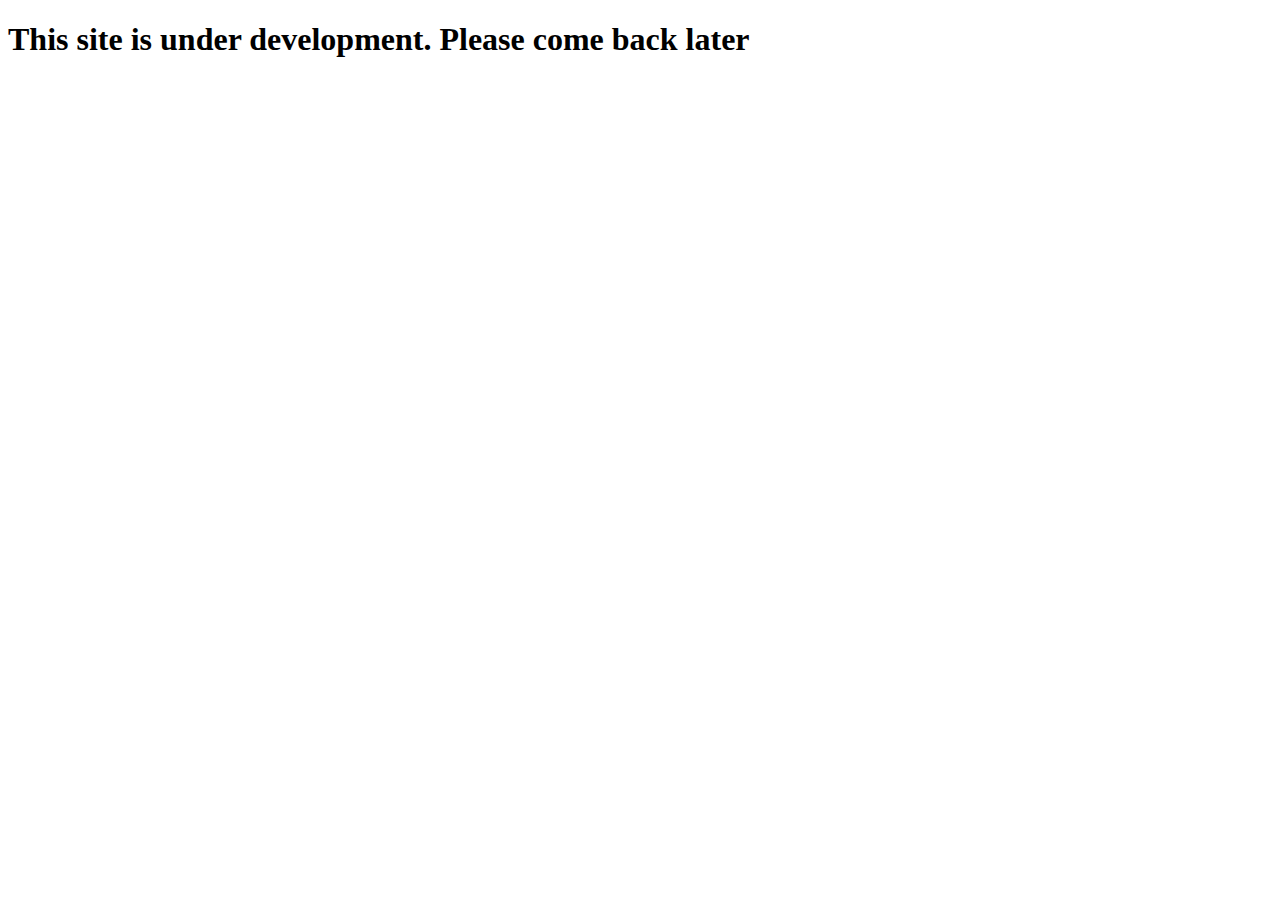
<file: Index.html>
<!DOCTYPE html>
<html>
<head>
<meta charset="UTF-8">
<title>Welcome to hom13's Open Source projects</title>

</head>
<body>
<h1>This site is under development. Please come back later</h1>
</body>
</html>
</file>
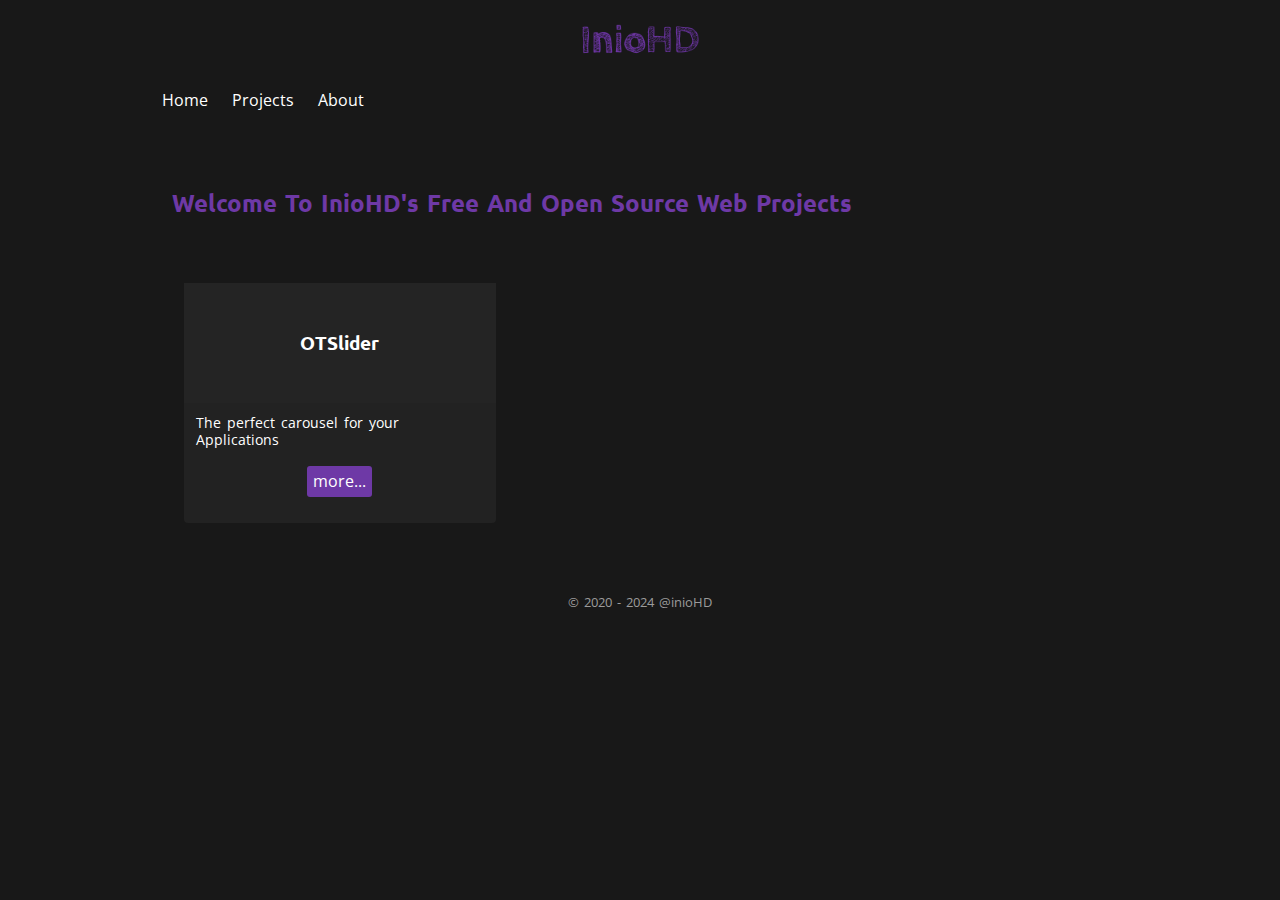
<file: index.html>
<!DOCTYPE html>
<html lang="en">
<head>
<meta charset="UTF-8">
<title>Herminio Machava's Portfolio - inioHD</title>
<meta name="viewport" content="width=device-width, initial-scale=1.0, maximum-scale=1.0" />
<meta name="robots" content="follow,index" />
<meta name="description" content="Find free and open source Web Applications or frameworks for your next projects developed by inioHD" />
<meta name="keywords" content="inioHD, open source, github, html, css, javascript, js, php, web development, web design, carousel" />
<meta name="author" content="@inioHD" />
<link rel="stylesheet" type="text/css" href="src/css/normalize.css" />
<link rel="stylesheet" type="text/css" href="src/css/style.css" />
<link rel="stylesheet" type="text/css" href="https://fonts.googleapis.com/css?family=Ubuntu|Open+Sans" />
<script src="src/js/jquery-1.12.2.min.js"></script>
</head>
<body>
    <div class="hom-main"><!--main-->
        <div class="hom-header"><!--header-->
            <div class="hom-top-logo-section"><!--top-logo-->
                <div class="hom-top-logo">
                    <div class="hom-logo">
                        <span><a href="/"><img src="src/img/iniohd.png" width="120px"></a></span>
                    </div>
                </div>
            </div><!--.top-logo-->
            <div class="hom-top-nav"><!--top-nav-->
                <div class="hom-top-nav-list">
                    <ul>
                        <li><a href="/">home</a></li>
                        <li><a href="">projects</a>
                            <ul>
                                <li><a href="otslider.html">OTSlider</a></li>
                            </ul>
                        </li>
                        <li><a href="about.html">about</a></li>
                    </ul>
                </div>
            </div><!--.top-nav-->
        </div><!--.header-->
        <div class="hom-article"><!--article-->
            <div class="hom-section">
                <div class="hom-intro">
                    <h2>Welcome to inioHD's free and open source web projects</h2>
                </div>
            </div>
            <div class="hom-section">
                <div class="hom-pro-list">
                    <div class="hom-pro">
                        <a href="otslider.html">
                            <div class="hom-pro-name">
                                <div class="hom-vertical-align">
                                    <div class="hom-vertical-align-inner">
                                        <h3>OTSlider</h3>
                                    </div>
                                </div>
                            </div>
                            <div class="hom-pro-desc">
                                <p>The perfect carousel for your Applications</p>
                            </div>
                            <div class="hom-pro-more">
                                <span>more...</span>
                            </div>
                        </a>
                    </div>
                    <div class="hom-clear"></div>
                </div>
            </div>
        </div><!--.article-->
        <div class="hom-footer"><!--footer-->
            <div class="hom-footer-copyright">
                <div>
                    <p>&copy; 2020 - 2024 @inioHD</p>
                </div>
            </div>
        </div><!--.footer-->
    </div><!--.main-->
<script src="src/js/script.js"></script>
</body>
</html>
</file>
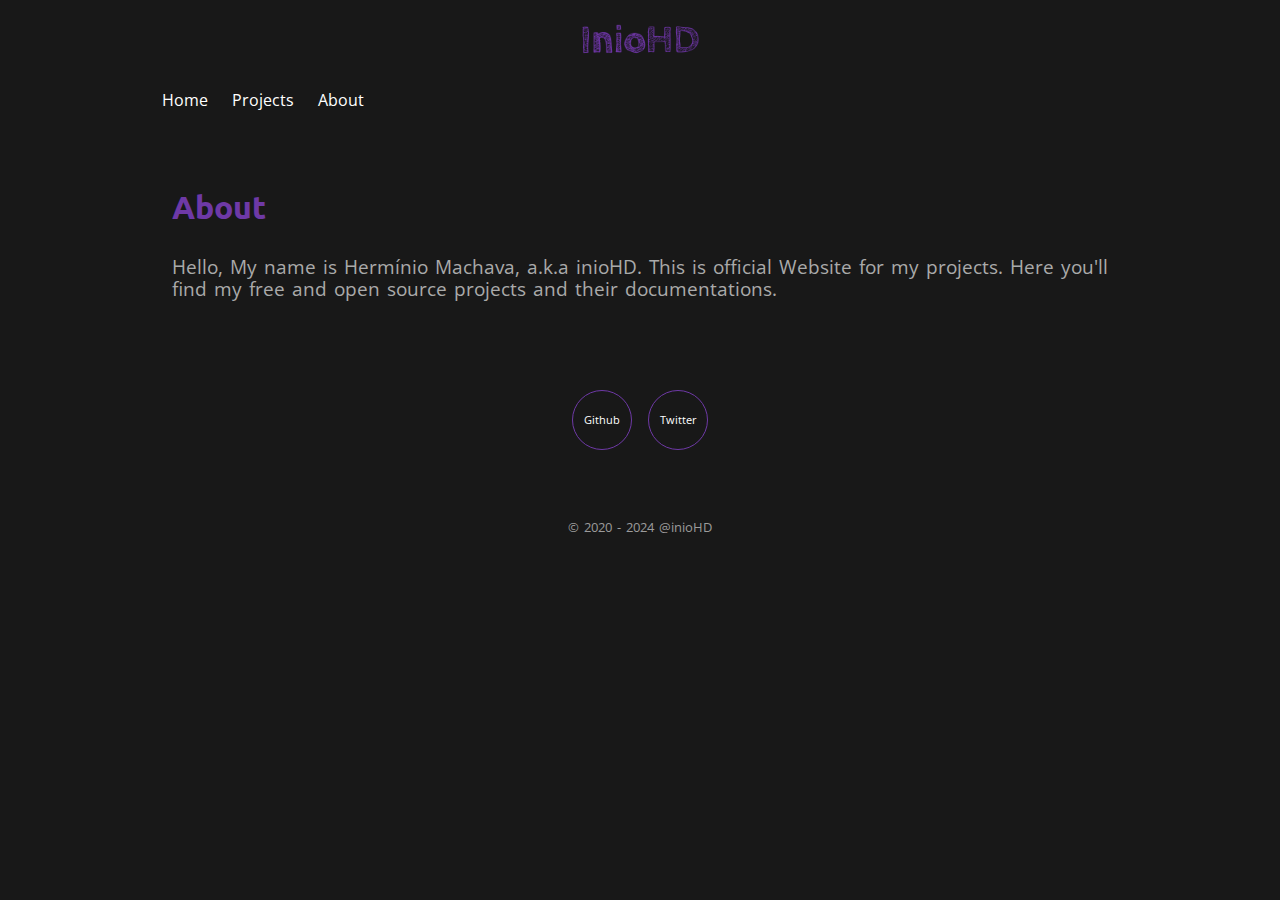
<file: about.html>
<!DOCTYPE html>
<html lang="en">
<head>
<meta charset="UTF-8">
<title>About - inioHD</title>
<meta name="viewport" content="width=device-width, initial-scale=1.0, maximum-scale=1.0" />
<meta name="robots" content="follow, index" />
<meta name="description" content="Find free and Open Source Web Applications developed by inioHD" />
<meta name="keywords" content="inioHD, otslider, open source, github, html, css, javascript, js, php, web development, web design" />
<meta name="author" content="@inioHD" />
<link rel="stylesheet" type="text/css" href="src/css/normalize.css" />
<link rel="stylesheet" type="text/css" href="src/css/style.css" />
<link rel="stylesheet" type="text/css" href="https://fonts.googleapis.com/css?family=Ubuntu|Open+Sans" />
<script src="src/js/jquery-1.12.2.min.js"></script>
</head>
<body>
    <div class="hom-main"><!--main-->
        <div class="hom-header"><!--header-->
            <div class="hom-top-logo-section"><!--top-logo-->
                <div class="hom-top-logo">
                    <div class="hom-logo">
                        <span><a href="/"><img src="src/img/iniohd.png" width="120px"></a></span>
                    </div>
                </div>
            </div><!--.top-logo-->
            <div class="hom-top-nav"><!--top-nav-->
                <div class="hom-top-nav-list">
                    <ul>
                        <li><a href="/">home</a></li>
                        <li><a href="">projects</a>
                            <ul>
                                <li><a href="otslider.html">OTSlider</a></li>
                            </ul>
                        </li>
                        <li><a href="about.html">about</a></li>
                    </ul>
                </div>
            </div><!--.top-nav-->
        </div><!--.header-->
        <div class="hom-article hom-about"><!--article-->
            <div class="hom-section">
                <div class="hom-article-title">
                    <h1>About</h1>
                </div>
                <div class="hom-article-content">
                    <div class="hom-article-section hom-about-content">
                        <p>Hello, My name is Herm&iacute;nio Machava, a.k.a inioHD.
                        This is official Website for my projects. Here you'll find
                        my free and open source projects and their documentations.</p>
                    </div>
                </div>
            </div>
            <div class="hom-section">
                <div class="hom-article-content hom-social-links">
                    <ul>
                        <li class="hom-social hom-social-github"><a href="https://github.com/iniohd" title="Github">Github</a></li>
                        <li class="hom-social hom-social-twitter"><a href="https://twitter.com/iniohd" title="Twitter">Twitter</a></li>
                    </ul>
                </div>
            </div>
        </div><!--.article-->
        <div class="hom-footer"><!--footer-->
            <div class="hom-footer-copyright">
                <div>
                    <p>&copy; 2020 - 2024 @inioHD</p>
                </div>
            </div>
        </div><!--.footer-->
    </div><!--.main-->
<script src="src/js/script.js"></script>
</body>
</html>
</file>
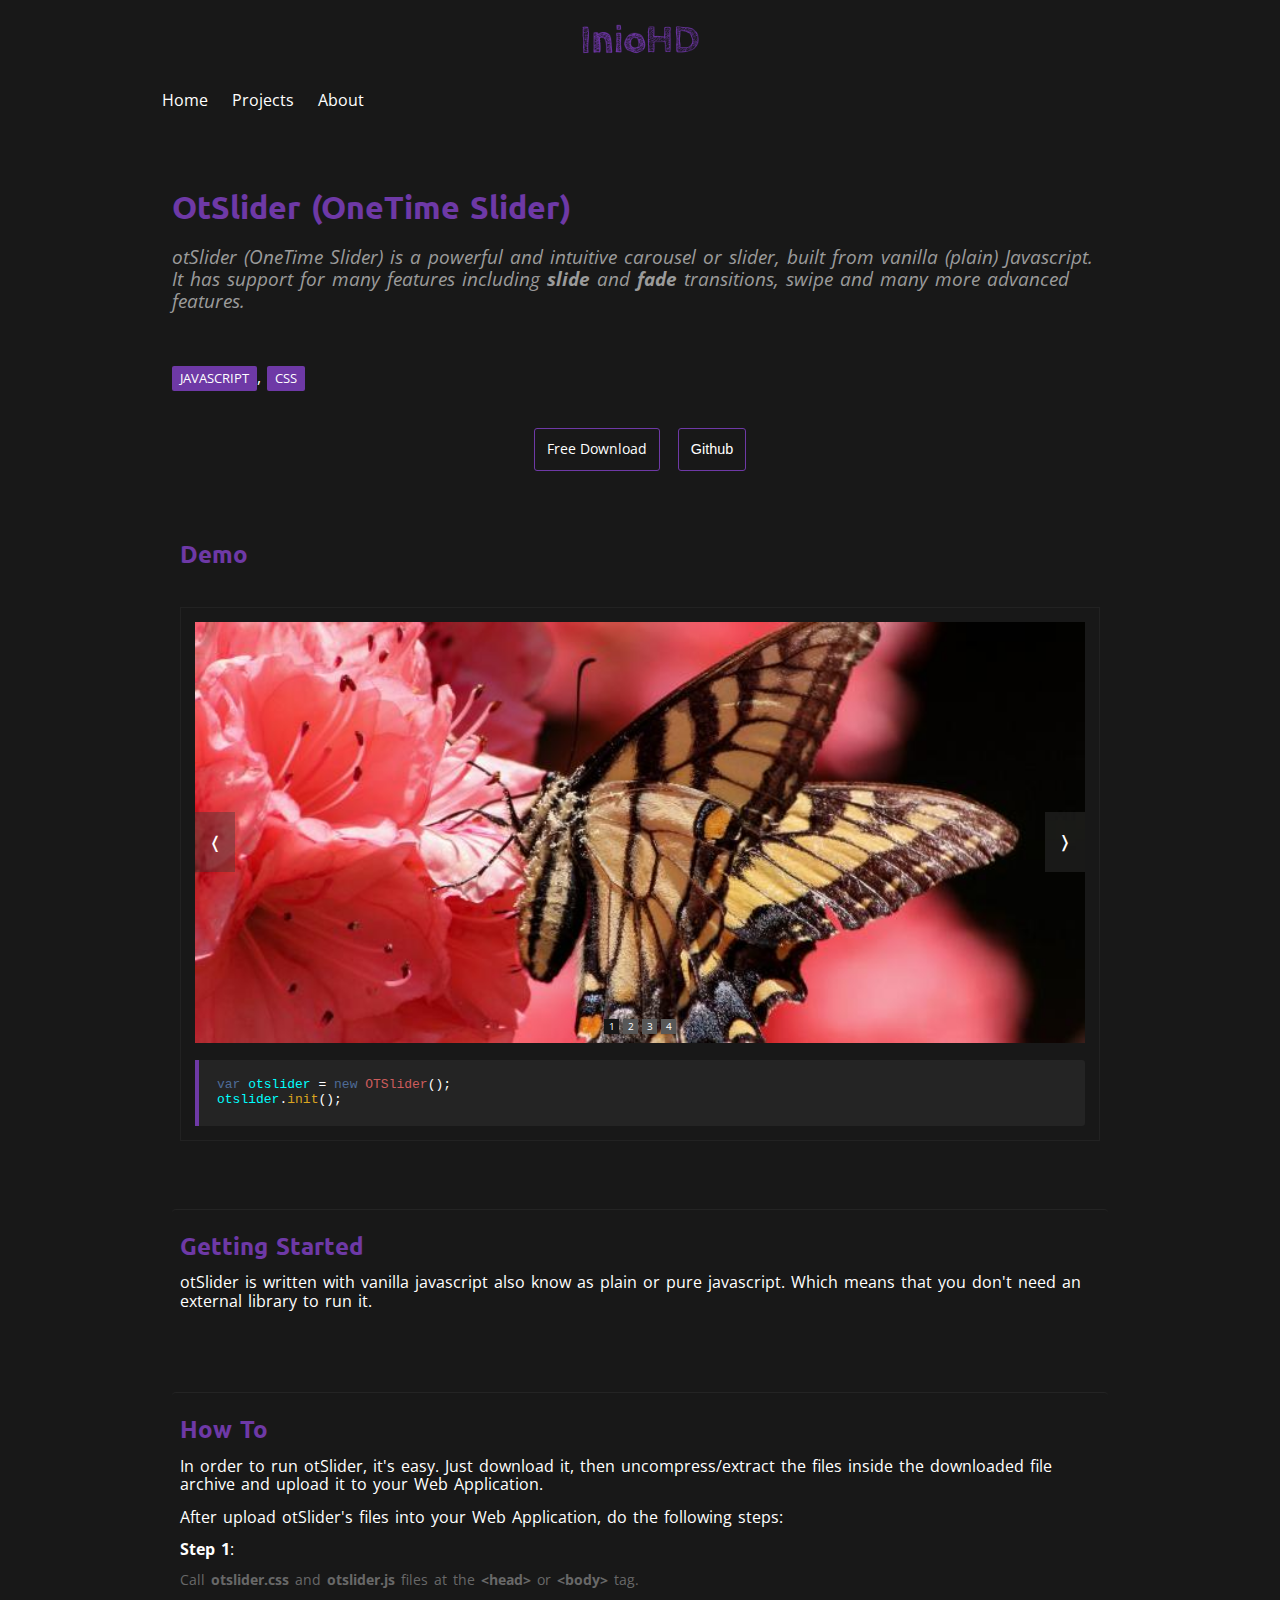
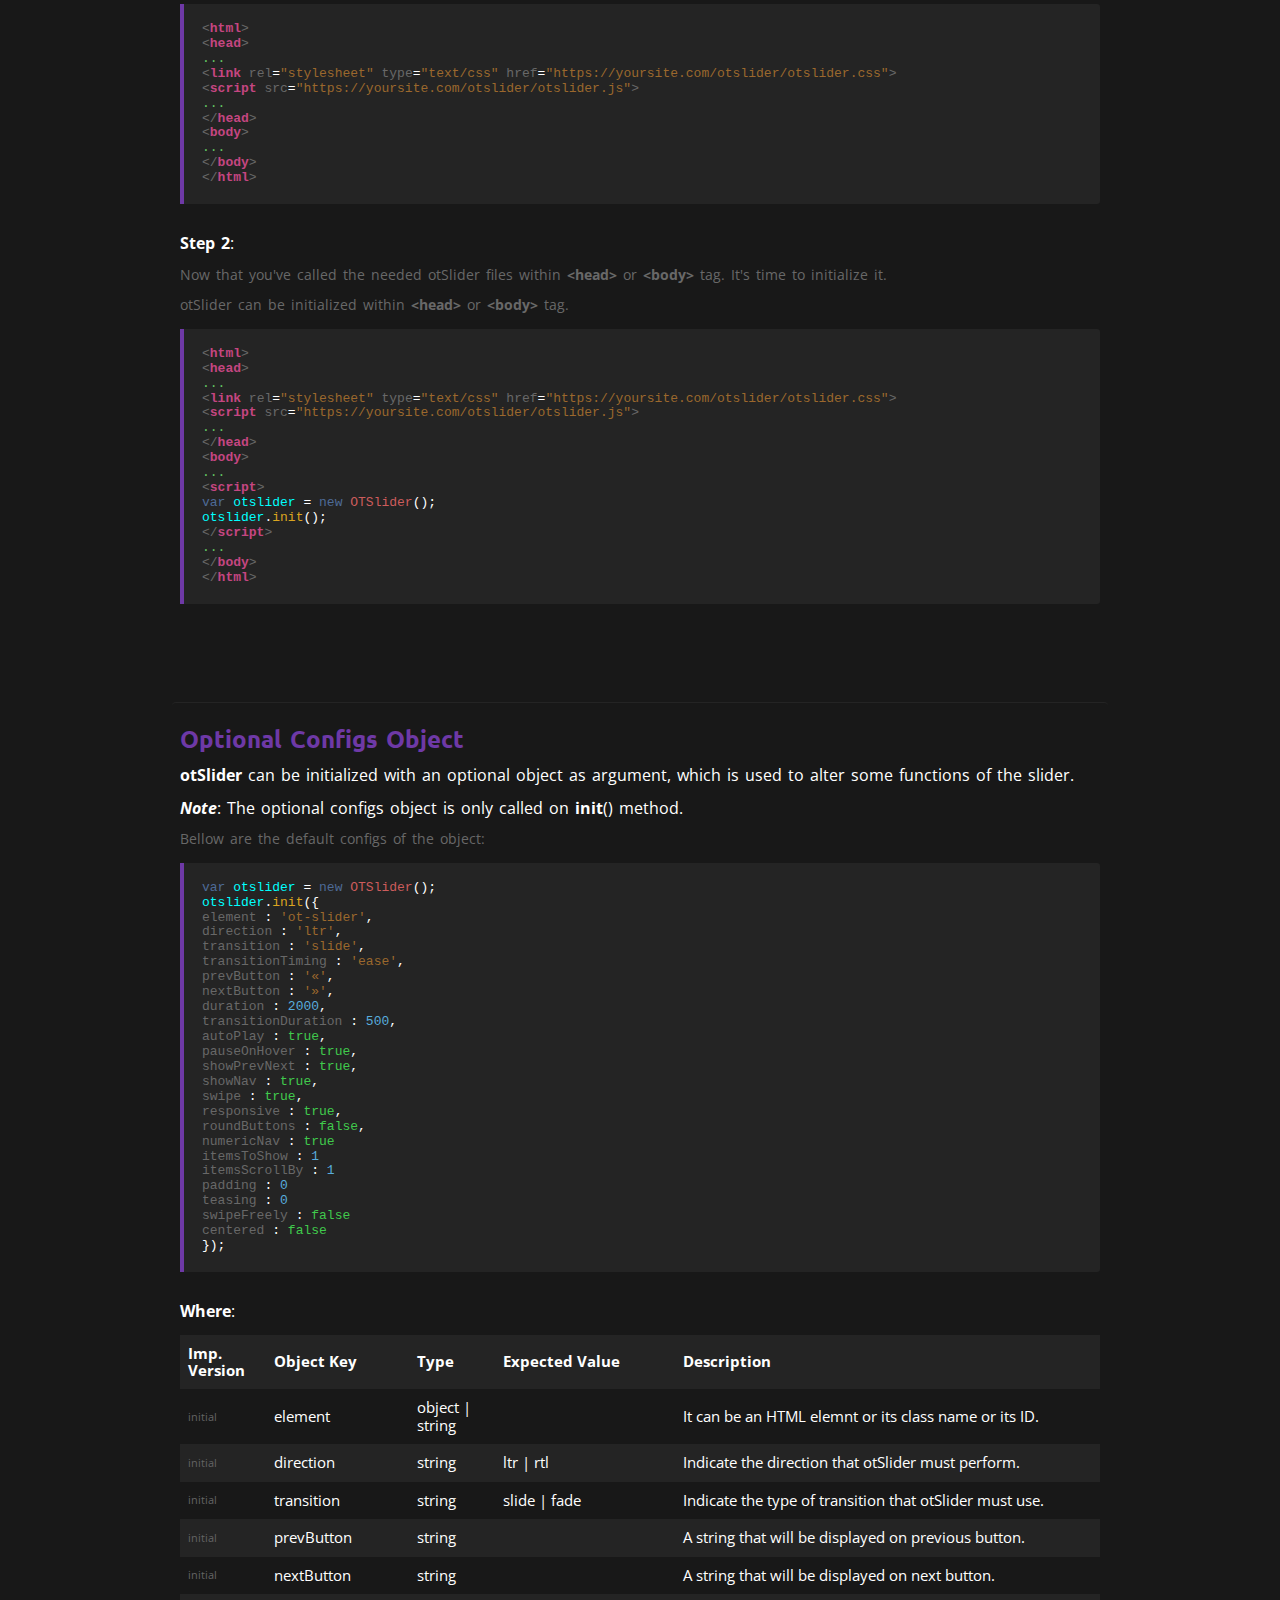
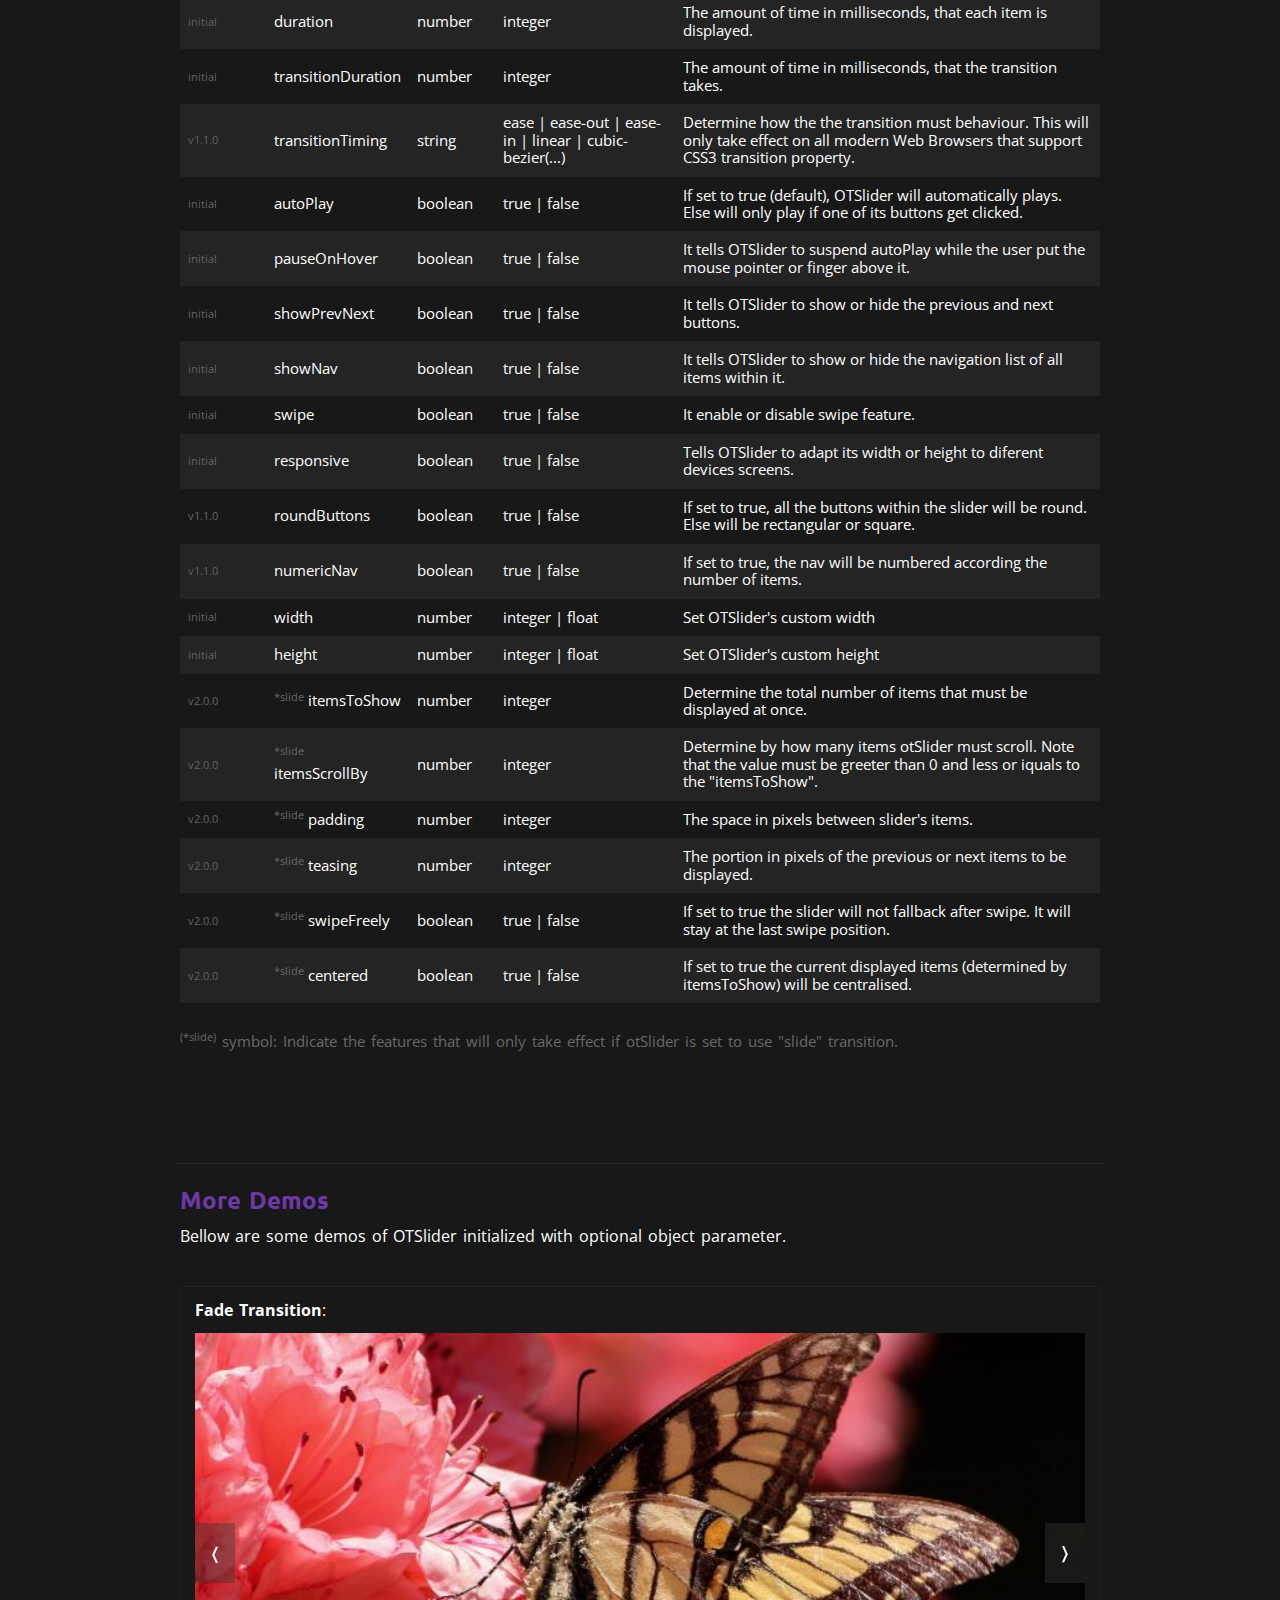
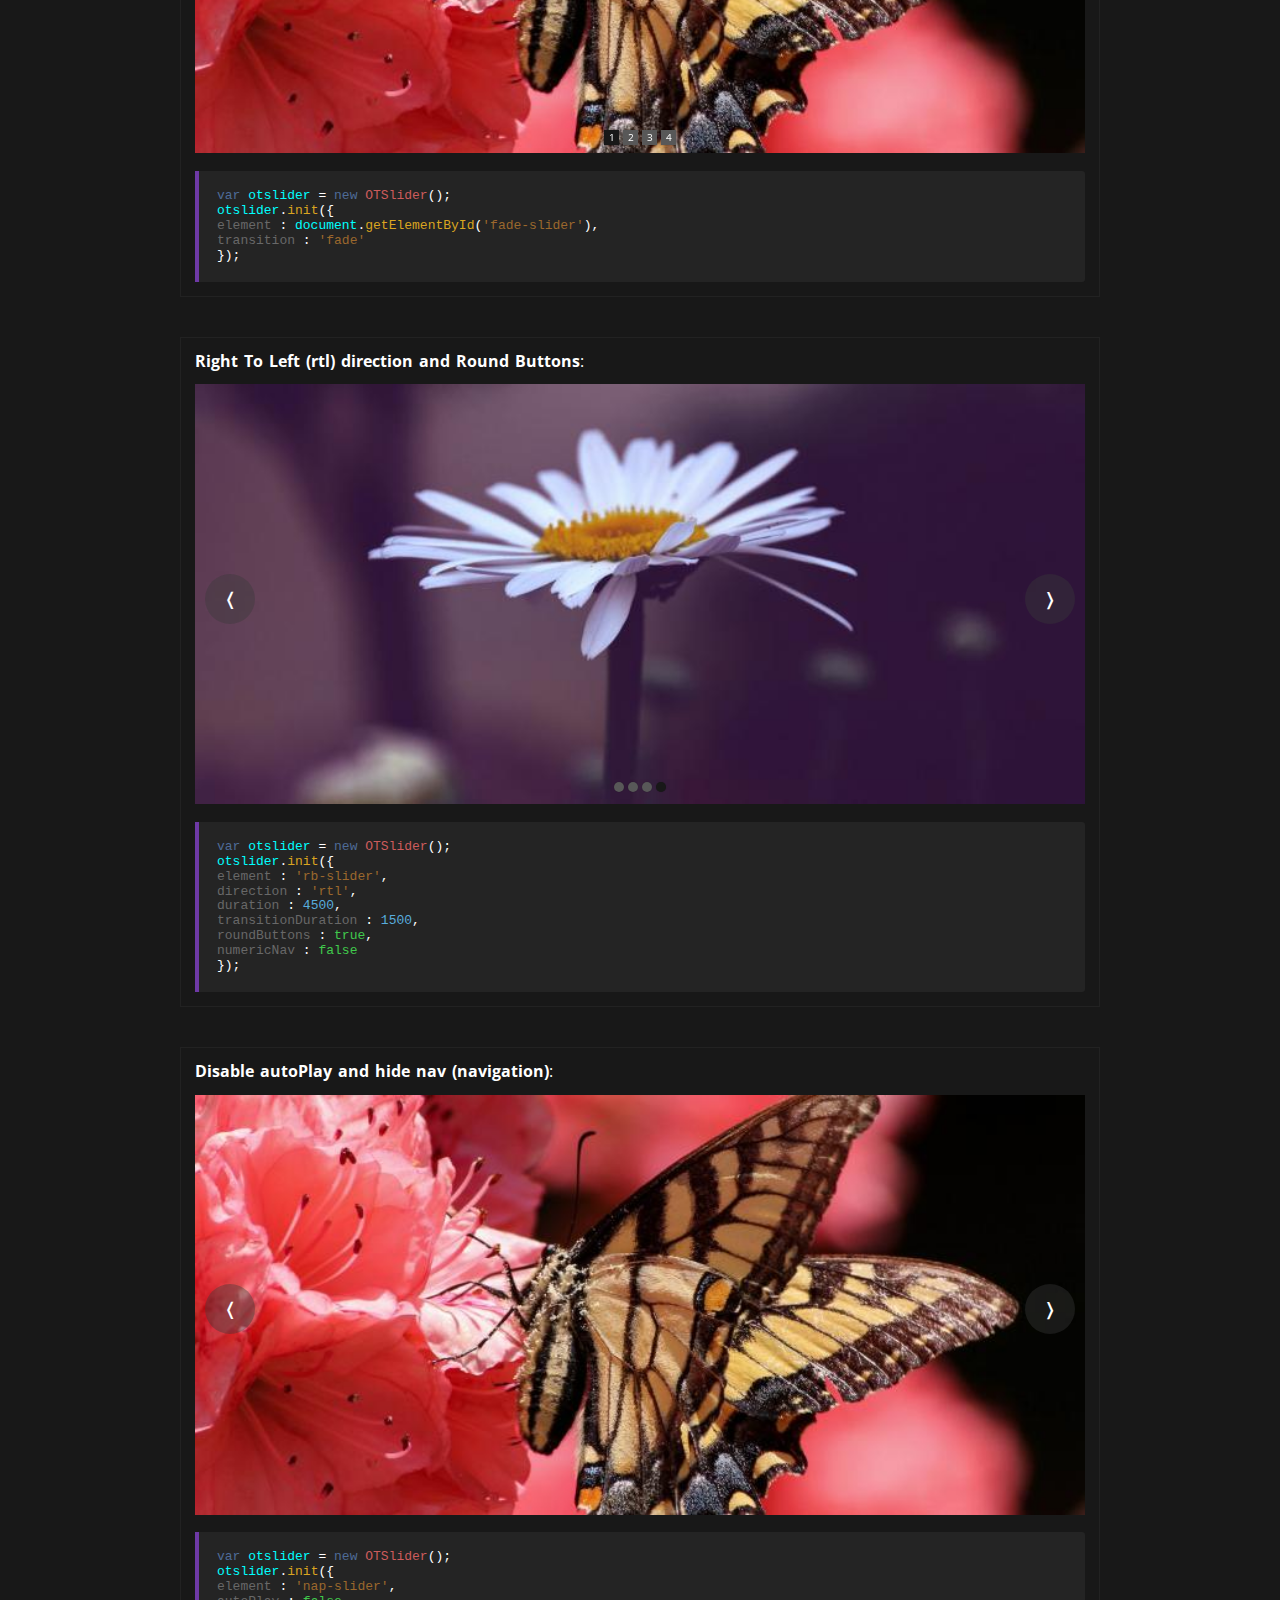
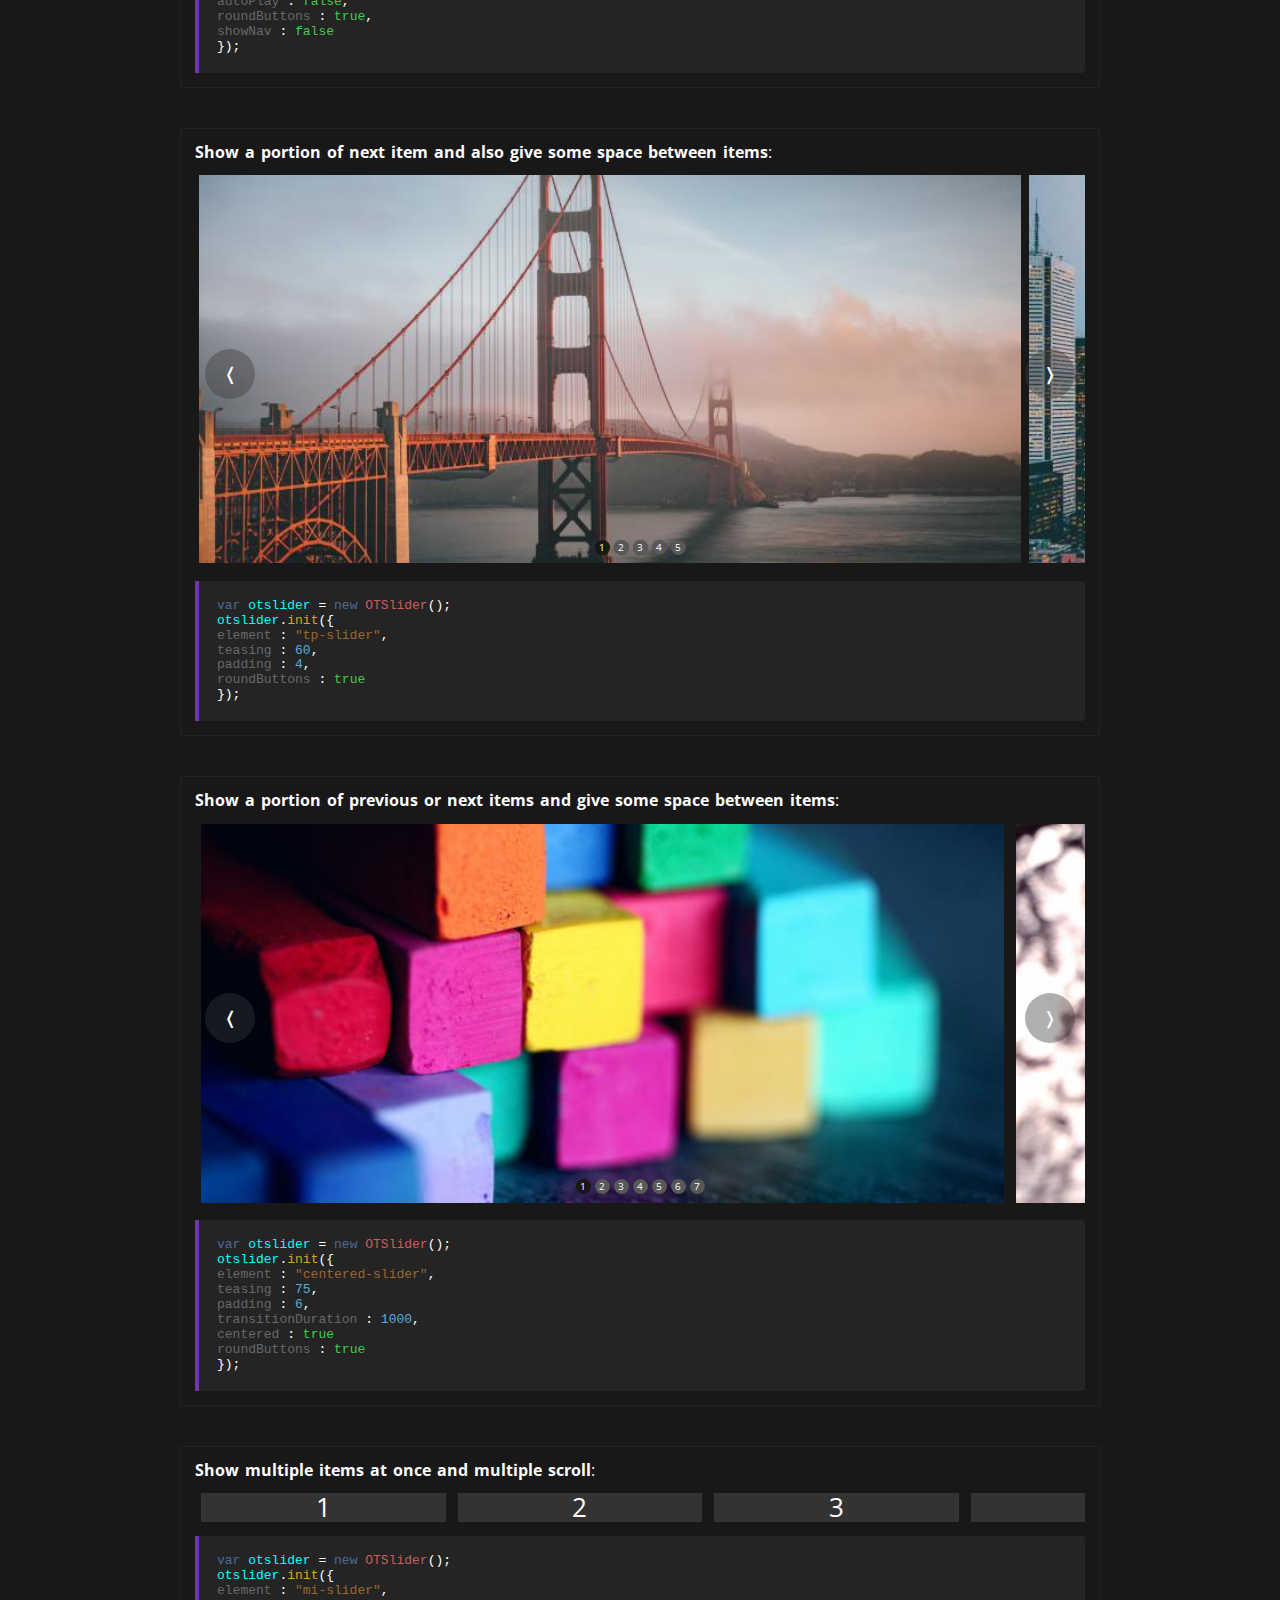
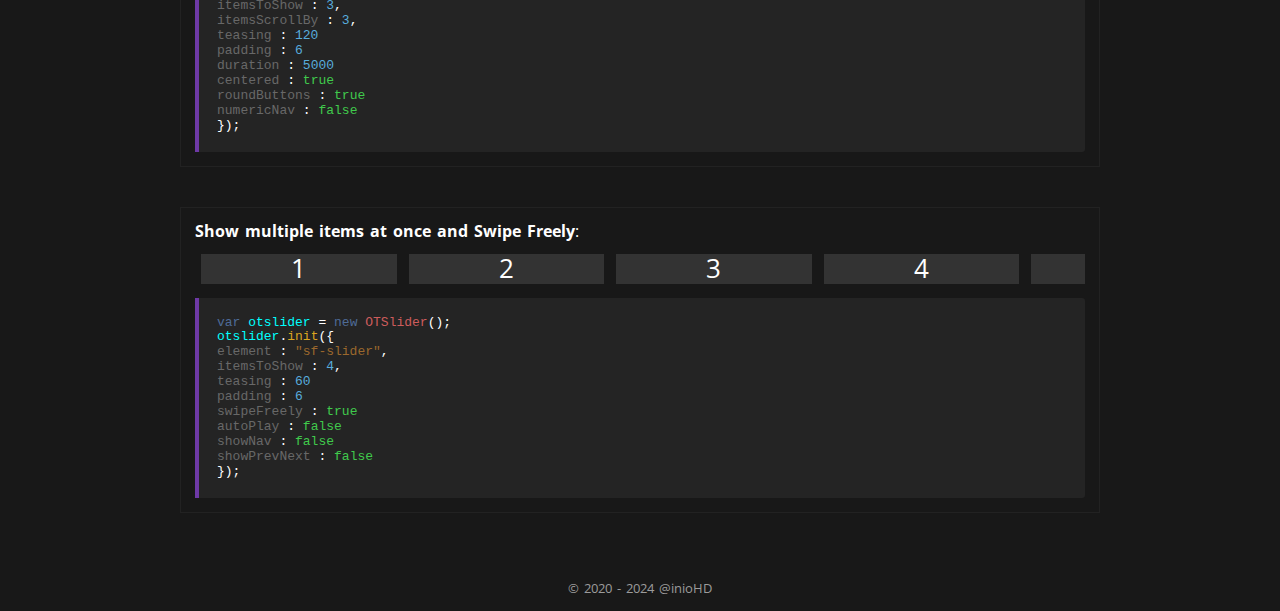
<file: otslider.html>
<!DOCTYPE html>
<html lang="en">
<head>
<meta charset="UTF-8">
<title>otSlider (OneTime Slider) | Free and Open Source vanilla javascript carousel - inioHD</title>
<meta name="viewport" content="width=device-width, initial-scale=1.0, maximum-scale=1.0" />
<meta name="robots" content="follow,index" />
<meta name="description" content="otSlider (OneTime Slider) is a powerful and intuitive carousel built from vanilla (plain) Javascript..." />
<meta name="keywords" content="carousel, slider, iniohd, otslider, open source, free download , github, html, css, javascript, js, php, web development, web design" />
<meta name="author" content="@inioHD" />
<link rel="stylesheet" type="text/css" href="src/css/normalize.css" />
<link rel="stylesheet" type="text/css" href="src/css/style.css" />
<link rel="stylesheet" type="text/css" href="src/js/otslider/otslider.css" />
<link rel="stylesheet" type="text/css" href="https://fonts.googleapis.com/css?family=Ubuntu|Open+Sans" />
<script src="src/js/otslider/otslider.js"></script>
<style>
.generic-slider .ot-item .slider-item-outer {
    position:relative;
    display:table;
    width:100%;
    height:100%;
    background:#333;
    color:#FFF;
    font-size:1.6em;
}
.generic-slider .ot-item .slider-item-outer .slider-item-inner {
    display:table-cell;
    text-align:center;
    vertical-align:middle;
}
</style>
</head>
<body>
    <div class="hom-main"><!--main-->
        <div class="hom-header"><!--header-->
            <div class="hom-top-logo-section"><!--top-logo-->
                <div class="hom-top-logo">
                    <div class="hom-logo">
                        <span><a href="/"><img src="src/img/iniohd.png" width="120px"></a></span>
                    </div>
                </div>
            </div><!--.top-logo-->
            <div class="hom-top-nav"><!--top-nav-->
                <div class="hom-top-nav-list">
                    <ul>
                        <li><a href="/">home</a></li>
                        <li><a href="">projects</a>
                            <ul>
                                <li><a href="otslider.html">otSlider</a></li>
                            </ul>
                        </li>
                        <li><a href="about.html">about</a></li>
                    </ul>
                </div>
            </div><!--.top-nav-->
        </div><!--.header-->
        <div class="hom-article"><!--article-->
            <div class="hom-section hom-article-intro"><!--article-intro-->
                <div class="hom-article-title">
                    <h1>otSlider (OneTime Slider)</h1>
                </div>
                <div class="hom-article-desc">
                    <p>otSlider (OneTime Slider) is a powerful and intuitive
                    carousel or slider, built from vanilla (plain) Javascript.
                    It has support for many features including <strong>slide</strong>
                    and <strong>fade</strong> transitions, swipe and many more advanced features.</p>
                </div>
            </div><!--.article-intro-->
            <div class="hom-section hom-article-tags"><!--article-tags-->
                <div class="hom-pro-langs">
                    <p><span class="hom-pro-lang js-lang">javascript</span>, <span class="hom-pro-lang css-lang">css</span></p>
                </div>
                <div class="hom-pro-download"><!--project-download-->
                    <div class="pro-download-button">
                        <div class="hom-button" style="position:relative;padding:0;">
                            <span style="display:block;padding:12px;" id="download-accordion-button">Free Download</span>
                            <div class="hom-accordion-container" id="download-accordion">
                                <ul class="hom-accordion hom-horizontal-list ">
                                    <li class="hom-content-loading-animation"></li>
                                    <li class="hom-content-loading-animation"></li>
                                    <li class="hom-content-loading-animation"></li>
                                    <li class="hom-content-loading-animation"></li>
                                </ul>
                            </div>
                        </div>
                    </div>
                    <div class="pro-download-button pro-repository-button">
                        <a href="https://github.com/iniohd/otslider"><button>github</button></a>
                    </div>
                </div><!--.project-download-->
            </div><!--.article-tags-->
            <div class="hom-section hom-article-content"><!--article-content-->
                <div class="hom-article-content-block"><!--content-block-->
                    <h2>Demo</h2>
                    <div class="hom-pro-demo-container"><!--demo-->
                        <div class="ot-slider" style="margin:0 auto;">
                            <img src="src/img/img1.jpg">
                            <img src="src/img/img2.jpg">
                            <img src="src/img/img3.jpg">
                            <img src="src/img/img4.jpg">
                        </div>
                        <code><!--code-->
                            <span class="source-code-keyword">var</span>
                            <span class="source-code-id">otslider</span> =
                            <span class="source-code-keyword">new</span>
                            <span class="source-code-func">OTSlider</span>();
                            <br />
                            <span class="source-code-id">otslider</span>.<span class="source-code-method">init</span>();
                        </code><!--.code-->
                    </div><!--.demo-->
                    <script>
                        var otslider = new OTSlider();
                        otslider.init();
                    </script>
                </div><!--.content-block-->
                <div class="hom-article-content-block"><!--content-block-->
                    <h2>Getting Started</h2>
                    <p>otSlider is written with vanilla javascript also
                    know as plain or pure javascript. Which means that you
                    don't need an external library to run it.</p>
                </div><!--.content-block-->
                <div class="hom-article-content-block"><!--content-block-->
                    <h2>How To</h2>
                    <p>In order to run otSlider, it's easy. Just download it,
                    then uncompress/extract the files inside the downloaded
                    file archive and upload it to your Web Application.</p>
                    <p>After upload otSlider's files into your Web Application,
                    do the following steps:</p>
                    <div class="hom-pro-container">
                        <p><strong>Step 1</strong>:</p>
                        <div class="source-code-desc">
                            <p>Call <strong>otslider.css</strong> and <strong>otslider.js</strong> files
                            at the <strong>&lt;head&gt;</strong> or <strong>&lt;body&gt;</strong> tag.</p>
                        </div>
                        <code>
                            <span class="source-code-htmltag">&lt;</span><span class="source-code-htmltagstring">html</span><span class="source-code-htmltag">&gt;</span><br />
                            <span class="source-code-htmltag">&lt;</span><span class="source-code-htmltagstring">head</span><span class="source-code-htmltag">&gt;</span><br />
                            <span class="source-code-comment">...</span><br />
                            <span class="source-code-htmltag">&lt;</span><span class="source-code-htmltagstring">link</span> <span class="source-code-htmltag-attr">rel</span>=<span class="source-code-htmltag-attrstring">"stylesheet"</span> <span class="source-code-htmltag-attr">type</span>=<span class="source-code-htmltag-attrstring">"text/css"</span> <span class="source-code-htmltag-attr">href</span>=<span class="source-code-htmltag-attrstring">"https://yoursite.com/otslider/otslider.css"</span><span class="source-code-htmltag">&gt;</span><br />
                            <span class="source-code-htmltag">&lt;</span><span class="source-code-htmltagstring">script</span> <span class="source-code-htmltag-attr">src</span>=<span class="source-code-htmltag-attrstring">"https://yoursite.com/otslider/otslider.js"</span><span class="source-code-htmltag">&gt;</span><br />
                            <span class="source-code-comment">...</span><br />
                            <span class="source-code-htmltag">&lt;/</span><span class="source-code-htmltagstring">head</span><span class="source-code-htmltag">&gt;</span><br />
                            <span class="source-code-htmltag">&lt;</span><span class="source-code-htmltagstring">body</span><span class="source-code-htmltag">&gt;</span><br />
                            <span class="source-code-comment">...</span><br />
                            <span class="source-code-htmltag">&lt;/</span><span class="source-code-htmltagstring">body</span><span class="source-code-htmltag">&gt;</span><br />
                            <span class="source-code-htmltag">&lt;/</span><span class="source-code-htmltagstring">html</span><span class="source-code-htmltag">&gt;</span><br />
                        </code>
                        <p><strong>Step 2</strong>:</p>
                        <div class="source-code-desc">
                            <p>Now that you've called the needed otSlider files
                            within <strong>&lt;head&gt;</strong> or
                            <strong>&lt;body&gt;</strong> tag. It's time to initialize it.</p>
                            <p>otSlider can be initialized within
                            <strong>&lt;head&gt;</strong> or
                            <strong>&lt;body&gt;</strong> tag.</p>
                        </div>
                        <code>
                            <span class="source-code-htmltag">&lt;</span><span class="source-code-htmltagstring">html</span><span class="source-code-htmltag">&gt;</span><br />
                            <span class="source-code-htmltag">&lt;</span><span class="source-code-htmltagstring">head</span><span class="source-code-htmltag">&gt;</span><br />
                            <span class="source-code-comment">...</span><br />
                            <span class="source-code-htmltag">&lt;</span><span class="source-code-htmltagstring">link</span> <span class="source-code-htmltag-attr">rel</span>=<span class="source-code-htmltag-attrstring">"stylesheet"</span> <span class="source-code-htmltag-attr">type</span>=<span class="source-code-htmltag-attrstring">"text/css"</span> <span class="source-code-htmltag-attr">href</span>=<span class="source-code-htmltag-attrstring">"https://yoursite.com/otslider/otslider.css"</span><span class="source-code-htmltag">&gt;</span><br />
                            <span class="source-code-htmltag">&lt;</span><span class="source-code-htmltagstring">script</span> <span class="source-code-htmltag-attr">src</span>=<span class="source-code-htmltag-attrstring">"https://yoursite.com/otslider/otslider.js"</span><span class="source-code-htmltag">&gt;</span><br />
                            <span class="source-code-comment">...</span><br />
                            <span class="source-code-htmltag">&lt;/</span><span class="source-code-htmltagstring">head</span><span class="source-code-htmltag">&gt;</span><br />
                            <span class="source-code-htmltag">&lt;</span><span class="source-code-htmltagstring">body</span><span class="source-code-htmltag">&gt;</span><br />
                            <span class="source-code-comment">...</span><br />
                            <span class="source-code-htmltag">&lt;</span><span class="source-code-htmltagstring">script</span><span class="source-code-htmltag">&gt;</span><br />
                            <span class="source-code-keyword">var</span>
                            <span class="source-code-id">otslider</span>
                            = <span class="source-code-keyword">new</span>
                            <span class="source-code-func">OTSlider</span>();<br />
                            <span class="source-code-id">otslider</span>.<span class="source-code-method">init</span>();<br />
                            <span class="source-code-htmltag">&lt;/</span><span class="source-code-htmltagstring">script</span><span class="source-code-htmltag">&gt;</span><br />
                            <span class="source-code-comment">...</span><br />
                            <span class="source-code-htmltag">&lt;/</span><span class="source-code-htmltagstring">body</span><span class="source-code-htmltag">&gt;</span><br />
                            <span class="source-code-htmltag">&lt;/</span><span class="source-code-htmltagstring">html</span><span class="source-code-htmltag">&gt;</span><br />
                        </code>
                    </div>
                </div><!--content-block-->
                <div class="hom-article-content-block"><!--content-block-->
                    <h2>Optional configs object</h2>
                    <p><strong>otSlider</strong> can be initialized with an
                    optional object as argument, which is used to alter some functions of
                    the slider.</p>
                    <p><strong><i>Note</i></strong>: The optional configs object is only called on
                    <strong>init</strong>() method.</p>
                    <div class="source-code-desc">
                        <p>Bellow are the default configs of the object:</p>
                    </div>
                    <code>
                        <span class="source-code-keyword">var</span> <span class="source-code-id">otslider</span> = <span class="source-code-keyword">new</span> <span class="source-code-func">OTSlider</span>();<br />
                        <span class="source-code-id">otslider</span>.<span class="source-code-method">init</span>({<br />
                            <span class="source-code-objectkey">element</span> : <span class="source-code-string">'ot-slider'</span>,<br />
                            <span class="source-code-objectkey">direction</span> : <span class="source-code-string">'ltr'</span>,<br />
                            <span class="source-code-objectkey">transition</span> : <span class="source-code-string">'slide'</span>,<br />
                            <span class="source-code-objectkey">transitionTiming</span> : <span class="source-code-string">'ease'</span>,<br />
                            <span class="source-code-objectkey">prevButton</span> : <span class="source-code-string">'&laquo;'</span>,<br />
                            <span class="source-code-objectkey">nextButton</span> : <span class="source-code-string">'&raquo;'</span>,<br />
                            <span class="source-code-objectkey">duration</span> : <span class="source-code-int">2000</span>,<br />
                            <span class="source-code-objectkey">transitionDuration</span> : <span class="source-code-int">500</span>,<br />
                            <span class="source-code-objectkey">autoPlay</span> : <span class="source-code-bool">true</span>,<br />
                            <span class="source-code-objectkey">pauseOnHover</span> : <span class="source-code-bool">true</span>,<br />
                            <span class="source-code-objectkey">showPrevNext</span> : <span class="source-code-bool">true</span>,<br />
                            <span class="source-code-objectkey">showNav</span> : <span class="source-code-bool">true</span>,<br />
                            <span class="source-code-objectkey">swipe</span> : <span class="source-code-bool">true</span>,<br />
                            <span class="source-code-objectkey">responsive</span> : <span class="source-code-bool">true</span>,<br />
                            <span class="source-code-objectkey">roundButtons</span> : <span class="source-code-bool">false</span>,<br />
                            <span class="source-code-objectkey">numericNav</span> : <span class="source-code-bool">true</span><br />
                            <span class="source-code-objectkey">itemsToShow</span> : <span class="source-code-int">1</span><br />
                            <span class="source-code-objectkey">itemsScrollBy</span> : <span class="source-code-int">1</span><br />
                            <span class="source-code-objectkey">padding</span> : <span class="source-code-int">0</span><br />
                            <span class="source-code-objectkey">teasing</span> : <span class="source-code-int">0</span><br />
                            <span class="source-code-objectkey">swipeFreely</span> : <span class="source-code-bool">false</span><br />
                            <span class="source-code-objectkey">centered</span> : <span class="source-code-bool">false</span><br />
                        });<br />
                    </code>
                    <div class="">
                        <p><strong>Where</strong>:</p>
                        <div class="hom-table">
                            <table class="configs-object-table">
                                <tr>
                                    <th title="The version on which was implemented">Imp. Version</th>
                                    <th>Object Key</th>
                                    <th>Type</th>
                                    <th>Expected Value</th>
                                    <th>Description</th>
                                </tr>
                                <tr>
                                    <td>initial</td>
                                    <td>element</td>
                                    <td>object | string</td>
                                    <td></td>
                                    <td>It can be an HTML elemnt or its class name or its ID.</td>
                                </tr>
                                <tr>
                                    <td>initial</td>
                                    <td>direction</td>
                                    <td>string</td>
                                    <td>ltr | rtl</td>
                                    <td>Indicate the direction that otSlider must perform.</td>
                                </tr>
                                <tr>
                                    <td>initial</td>
                                    <td>transition</td>
                                    <td>string</td>
                                    <td>slide | fade</td>
                                    <td>Indicate the type of transition that otSlider must use.</td>
                                </tr>
                                <tr>
                                    <td>initial</td>
                                    <td>prevButton</td>
                                    <td>string</td>
                                    <td></td>
                                    <td>A string that will be displayed on previous button.</td>
                                </tr>
                                <tr>
                                    <td>initial</td>
                                    <td>nextButton</td>
                                    <td>string</td>
                                    <td></td>
                                    <td>A string that will be displayed on next button.</td>
                                </tr>
                                <tr>
                                    <td>initial</td>
                                    <td>duration</td>
                                    <td>number</td>
                                    <td>integer</td>
                                    <td>The amount of time in milliseconds, that each item is displayed.</td>
                                </tr>
                                <tr>
                                    <td>initial</td>
                                    <td>transitionDuration</td>
                                    <td>number</td>
                                    <td>integer</td>
                                    <td>The amount of time in milliseconds, that the transition takes.</td>
                                </tr>
                                <tr>
                                    <td>v1.1.0</td>
                                    <td>transitionTiming</td>
                                    <td>string</td>
                                    <td>ease | ease-out | ease-in | linear | cubic-bezier(...)</td>
                                    <td>Determine how the the transition must behaviour. This will only take effect on all modern Web Browsers that support CSS3 transition property.</td>
                                </tr>
                                <tr>
                                    <td>initial</td>
                                    <td>autoPlay</td>
                                    <td>boolean</td>
                                    <td>true | false</td>
                                    <td>If set to true (default), OTSlider will automatically plays. Else will only play if one of its buttons get clicked.</td>
                                </tr>
                                <tr>
                                    <td>initial</td>
                                    <td>pauseOnHover</td>
                                    <td>boolean</td>
                                    <td>true | false</td>
                                    <td>It tells OTSlider to suspend autoPlay while the user put the mouse pointer or finger above it.</td>
                                </tr>
                                <tr>
                                    <td>initial</td>
                                    <td>showPrevNext</td>
                                    <td>boolean</td>
                                    <td>true | false</td>
                                    <td>It tells OTSlider to show or hide the previous and next buttons.</td>
                                </tr>
                                <tr>
                                    <td>initial</td>
                                    <td>showNav</td>
                                    <td>boolean</td>
                                    <td>true | false</td>
                                    <td>It tells OTSlider to show or hide the navigation list of all items within it.</td>
                                </tr>
                                <tr>
                                    <td>initial</td>
                                    <td>swipe</td>
                                    <td>boolean</td>
                                    <td>true | false</td>
                                    <td>It enable or disable swipe feature.</td>
                                </tr>
                                <tr>
                                    <td>initial</td>
                                    <td>responsive</td>
                                    <td>boolean</td>
                                    <td>true | false</td>
                                    <td>Tells OTSlider to adapt its width or height to diferent devices screens.</td>
                                </tr>
                                <tr>
                                    <td>v1.1.0</td>
                                    <td>roundButtons</td>
                                    <td>boolean</td>
                                    <td>true | false</td>
                                    <td>If set to true, all the buttons within the slider will be round. Else will be rectangular or square.</td>
                                </tr>
                                <tr>
                                    <td>v1.1.0</td>
                                    <td>numericNav</td>
                                    <td>boolean</td>
                                    <td>true | false</td>
                                    <td>If set to true, the nav will be numbered according the number of items.</td>
                                </tr>
                                <tr>
                                    <td>initial</td>
                                    <td>width</td>
                                    <td>number</td>
                                    <td>integer | float</td>
                                    <td>Set OTSlider's custom width</td>
                                </tr>
                                <tr>
                                    <td>initial</td>
                                    <td>height</td>
                                    <td>number</td>
                                    <td>integer | float</td>
                                    <td>Set OTSlider's custom height</td>
                                </tr>
                                <tr>
                                    <td>v2.0.0</td>
                                    <td><sup>*slide</sup> itemsToShow</td>
                                    <td>number</td>
                                    <td>integer</td>
                                    <td>Determine the total number of items that must be displayed at once.</td>
                                </tr>
                                <tr>
                                    <td>v2.0.0</td>
                                    <td><sup>*slide</sup> itemsScrollBy</td>
                                    <td>number</td>
                                    <td>integer</td>
                                    <td>Determine by how many items otSlider must scroll. Note that the value must be greeter
                                    than 0 and less or iquals to the "itemsToShow".</td>
                                </tr>
                                <tr>
                                    <td>v2.0.0</td>
                                    <td><sup>*slide</sup> padding</td>
                                    <td>number</td>
                                    <td>integer</td>
                                    <td>The space in pixels between slider's items.</td>
                                </tr>
                                <tr>
                                    <td>v2.0.0</td>
                                    <td><sup>*slide</sup> teasing</td>
                                    <td>number</td>
                                    <td>integer</td>
                                    <td>The portion in pixels of the previous or next items to be displayed.</td>
                                </tr>
                                <tr>
                                    <td>v2.0.0</td>
                                    <td><sup>*slide</sup> swipeFreely</td>
                                    <td>boolean</td>
                                    <td>true | false</td>
                                    <td>If set to true the slider will not fallback after swipe. It will stay at the last swipe position.</td>
                                </tr>
                                <tr>
                                    <td>v2.0.0</td>
                                    <td><sup>*slide</sup> centered</td>
                                    <td>boolean</td>
                                    <td>true | false</td>
                                    <td>If set to true the current displayed items (determined by itemsToShow) will be centralised.</td>
                                </tr>
                            </table>
                        </div>
                        <div class="hom-note-section"><!--note-section-->
                            <div>
                                <p><sup>(*slide)</sup> symbol: Indicate the features that will only take effect if otSlider is set to use "slide" transition.</p>
                            </div>
                        </div><!--.note-section-->
                    </div>
                </div><!--.content-block-->
                <div class="hom-article-content-block">
                    <h2>More demos</h2>
                    <p>Bellow are some demos of OTSlider initialized with optional object parameter.</p>
                    <div class="hom-pro-demo-container"><!--demo-->
                        <p><strong>Fade Transition</strong>:</p>
                        <div id="fade-slider" style="margin:0 auto;">
                            <img src="src/img/img1.jpg">
                            <img src="src/img/img2.jpg">
                            <img src="src/img/img3.jpg">
                            <img src="src/img/img4.jpg">
                        </div>
                        <code>
                            <span class="source-code-keyword">var</span> <span class="source-code-id">otslider</span> = <span class="source-code-keyword">new</span> <span class="source-code-func">OTSlider</span>();<br />
                            <span class="source-code-id">otslider</span>.<span class="source-code-method">init</span>({<br />
                                <span class="source-code-objectkey">element</span> : <span class="source-code-id">document</span>.<span class="source-code-method">getElementById</span>(<span class="source-code-string">'fade-slider'</span>),<br />
                                <span class="source-code-objectkey">transition</span> : <span class="source-code-string">'fade'</span><br />
                            });<br />
                        </code>
                        <script>
                            var slider = new OTSlider();

                            slider.init({
                                element : document.getElementById("fade-slider"),
                                transition : "fade"
                            });
                        </script>
                    </div><!--.demo-->
                    <div class="hom-pro-demo-container"><!--demo-->
                        <p><strong>Right To Left (rtl) direction and Round Buttons</strong>:</p>
                        <div class="rb-slider" style="margin:0 auto;">
                            <img src="src/img/img1.jpg">
                            <img src="src/img/img2.jpg">
                            <img src="src/img/img3.jpg">
                            <img src="src/img/img4.jpg">
                        </div>
                        <code>
                            <span class="source-code-keyword">var</span> <span class="source-code-id">otslider</span> = <span class="source-code-keyword">new</span> <span class="source-code-func">OTSlider</span>();<br />
                            <span class="source-code-id">otslider</span>.<span class="source-code-method">init</span>({<br />
                                <span class="source-code-objectkey">element</span> : <span class="source-code-string">'rb-slider'</span>,<br />
                                <span class="source-code-objectkey">direction</span> : <span class="source-code-string">'rtl'</span>,<br />
                                <span class="source-code-objectkey">duration</span> : <span class="source-code-int">4500</span>,<br />
                                <span class="source-code-objectkey">transitionDuration</span> : <span class="source-code-int">1500</span>,<br />
                                <span class="source-code-objectkey">roundButtons</span> : <span class="source-code-bool">true</span>,<br />
                                <span class="source-code-objectkey">numericNav</span> : <span class="source-code-bool">false</span><br />
                            });<br />
                        </code>
                        <script>
                            var slider = new OTSlider();

                            slider.init({
                                element : "rb-slider",
                                direction : "rtl",
                                duration : 4500,
                                transitionDuration : 1500,
                                roundButtons : true,
                                numericNav : false
                            });
                        </script>
                    </div><!--.demo-->
                    <div class="hom-pro-demo-container"><!--demo-->
                        <p><strong>Disable autoPlay and hide nav (navigation)</strong>:</p>
                        <div class="nap-slider" style="margin:0 auto;">
                            <img src="src/img/img1.jpg">
                            <img src="src/img/img2.jpg">
                            <img src="src/img/img3.jpg">
                            <img src="src/img/img4.jpg">
                        </div>
                        <code>
                            <span class="source-code-keyword">var</span> <span class="source-code-id">otslider</span> = <span class="source-code-keyword">new</span> <span class="source-code-func">OTSlider</span>();<br />
                            <span class="source-code-id">otslider</span>.<span class="source-code-method">init</span>({<br />
                                <span class="source-code-objectkey">element</span> : <span class="source-code-string">'nap-slider'</span>,<br />
                                <span class="source-code-objectkey">autoPlay</span> : <span class="source-code-bool">false</span>,<br />
                                <span class="source-code-objectkey">roundButtons</span> : <span class="source-code-bool">true</span>,<br />
                                <span class="source-code-objectkey">showNav</span> : <span class="source-code-bool">false</span><br />
                            });<br />
                        </code>
                        <script>
                            var slider = new OTSlider();

                            slider.init({
                                element : "nap-slider",
                                autoPlay : false,
                                roundButtons : true,
                                showNav : false
                            });
                        </script>
                    </div><!--.demo-->
                    <div class="hom-pro-demo-container"><!--demo-->
                        <p><strong>Show a portion of next item and also give some space between items</strong>:</p>
                        <div class="tp-slider" style="margin:0 auto;">
                            <img src="src/img/img5.jpg">
                            <img src="src/img/img6.jpg">
                            <img src="src/img/img3.jpg">
                            <img src="src/img/img2.jpg">
                            <img src="src/img/img4.jpg">
                        </div>
                        <code>
                            <span class="source-code-keyword">var</span> <span class="source-code-id">otslider</span> = <span class="source-code-keyword">new</span> <span class="source-code-func">OTSlider</span>();<br />
                            <span class="source-code-id">otslider</span>.<span class="source-code-method">init</span>({<br />
                                <span class="source-code-objectkey">element</span> : <span class="source-code-string">"tp-slider"</span>,<br />
                                <span class="source-code-objectkey">teasing</span> : <span class="source-code-int">60</span>,<br />
                                <span class="source-code-objectkey">padding</span> : <span class="source-code-int">4</span>,<br />
                                <span class="source-code-objectkey">roundButtons</span> : <span class="source-code-bool">true</span><br />
                            });<br />
                        </code>
                        <script>
                            var slider = new OTSlider();

                            slider.init({
                                element : "tp-slider",
                                teasing : 60,
                                padding : 4,
                                roundButtons : true,
                            });
                        </script>
                    </div><!--.demo-->
                    <div class="hom-pro-demo-container"><!--demo-->
                        <p><strong>Show a portion of previous or next items and give some space between items</strong>:</p>
                        <div class="centered-slider" style="margin:0 auto;">
                            <img src="src/img/img7.jpeg">
                            <img src="src/img/img8.jpeg">
                            <img src="src/img/img5.jpg">
                            <img src="src/img/img6.jpg">
                            <img src="src/img/img4.jpg">
                            <img src="src/img/img9.jpg">
                            <img src="src/img/img10.jpg">
                        </div>
                        <code>
                            <span class="source-code-keyword">var</span> <span class="source-code-id">otslider</span> = <span class="source-code-keyword">new</span> <span class="source-code-func">OTSlider</span>();<br />
                            <span class="source-code-id">otslider</span>.<span class="source-code-method">init</span>({<br />
                                <span class="source-code-objectkey">element</span> : <span class="source-code-string">"centered-slider"</span>,<br />
                                <span class="source-code-objectkey">teasing</span> : <span class="source-code-int">75</span>,<br />
                                <span class="source-code-objectkey">padding</span> : <span class="source-code-int">6</span>,<br />
                                <span class="source-code-objectkey">transitionDuration</span> : <span class="source-code-int">1000</span>,<br />
                                <span class="source-code-objectkey">centered</span> : <span class="source-code-bool">true</span><br />
                                <span class="source-code-objectkey">roundButtons</span> : <span class="source-code-bool">true</span><br />
                            });<br />
                        </code>
                        <script>
                            var slider = new OTSlider();

                            slider.init({
                                element : "centered-slider",
                                teasing : 75,
                                padding: 6,
                                transitionDuration : 1000,
                                centered : true,
                                roundButtons : true
                            });
                        </script>
                    </div><!--.demo-->
                    <div class="hom-pro-demo-container"><!--demo-->
                        <p><strong>Show multiple items at once and multiple scroll</strong>:</p>
                        <div class="mi-slider generic-slider" style="margin:0 auto;">
                            <div class="slider-item">
                                <div class="slider-item-outer">
                                    <div class="slider-item-inner">1</div>
                                </div>
                            </div>
                            <div class="slider-item">
                                <div class="slider-item-outer">
                                    <div class="slider-item-inner">2</div>
                                </div>
                            </div>
                            <div class="slider-item">
                                <div class="slider-item-outer">
                                    <div class="slider-item-inner">3</div>
                                </div>
                            </div>
                            <div class="slider-item">
                                <div class="slider-item-outer">
                                    <div class="slider-item-inner">4</div>
                                </div>
                            </div>
                            <div class="slider-item">
                                <div class="slider-item-outer">
                                    <div class="slider-item-inner">5</div>
                                </div>
                            </div>
                            <div class="slider-item">
                                <div class="slider-item-outer">
                                    <div class="slider-item-inner">6</div>
                                </div>
                            </div>
                            <div class="slider-item">
                                <div class="slider-item-outer">
                                    <div class="slider-item-inner">7</div>
                                </div>
                            </div>
                            <div class="slider-item">
                                <div class="slider-item-outer">
                                    <div class="slider-item-inner">8</div>
                                </div>
                            </div>
                            <div class="slider-item">
                                <div class="slider-item-outer">
                                    <div class="slider-item-inner">9</div>
                                </div>
                            </div>
                            <div class="slider-item">
                                <div class="slider-item-outer">
                                    <div class="slider-item-inner">10</div>
                                </div>
                            </div>
                            <div class="slider-item">
                                <div class="slider-item-outer">
                                    <div class="slider-item-inner">11</div>
                                </div>
                            </div>
                        </div>
                        <code>
                            <span class="source-code-keyword">var</span> <span class="source-code-id">otslider</span> = <span class="source-code-keyword">new</span> <span class="source-code-func">OTSlider</span>();<br />
                            <span class="source-code-id">otslider</span>.<span class="source-code-method">init</span>({<br />
                                <span class="source-code-objectkey">element</span> : <span class="source-code-string">"mi-slider"</span>,<br />
                                <span class="source-code-objectkey">itemsToShow</span> : <span class="source-code-int">3</span>,<br />
                                <span class="source-code-objectkey">itemsScrollBy</span> : <span class="source-code-int">3</span>,<br />
                                <span class="source-code-objectkey">teasing</span> : <span class="source-code-int">120</span><br />
                                <span class="source-code-objectkey">padding</span> : <span class="source-code-int">6</span><br />
                                <span class="source-code-objectkey">duration</span> : <span class="source-code-int">5000</span><br />
                                <span class="source-code-objectkey">centered</span> : <span class="source-code-bool">true</span><br />
                                <span class="source-code-objectkey">roundButtons</span> : <span class="source-code-bool">true</span><br />
                                <span class="source-code-objectkey">numericNav</span> : <span class="source-code-bool">false</span><br />
                            });<br />
                        </code>
                        <script>
                            var slider = new OTSlider();

                            slider.init({
                                element : "mi-slider",
                                itemsToShow : 3,
                                itemsScrollBy : 3,
                                teasing : 120,
                                padding : 6,
                                duration : 5000,
                                centered : true,
                                roundButtons : true,
                                numericNav : false
                            });
                        </script>
                    </div><!--.demo-->
                    <div class="hom-pro-demo-container"><!--demo-->
                        <p><strong>Show multiple items at once and Swipe Freely</strong>:</p>
                        <div class="sf-slider generic-slider" style="margin:0 auto;">
                            <div class="slider-item">
                                <div class="slider-item-outer">
                                    <div class="slider-item-inner">1</div>
                                </div>
                            </div>
                            <div class="slider-item">
                                <div class="slider-item-outer">
                                    <div class="slider-item-inner">2</div>
                                </div>
                            </div>
                            <div class="slider-item">
                                <div class="slider-item-outer">
                                    <div class="slider-item-inner">3</div>
                                </div>
                            </div>
                            <div class="slider-item">
                                <div class="slider-item-outer">
                                    <div class="slider-item-inner">4</div>
                                </div>
                            </div>
                            <div class="slider-item">
                                <div class="slider-item-outer">
                                    <div class="slider-item-inner">5</div>
                                </div>
                            </div>
                            <div class="slider-item">
                                <div class="slider-item-outer">
                                    <div class="slider-item-inner">6</div>
                                </div>
                            </div>
                            <div class="slider-item">
                                <div class="slider-item-outer">
                                    <div class="slider-item-inner">7</div>
                                </div>
                            </div>
                            <div class="slider-item">
                                <div class="slider-item-outer">
                                    <div class="slider-item-inner">8</div>
                                </div>
                            </div>
                            <div class="slider-item">
                                <div class="slider-item-outer">
                                    <div class="slider-item-inner">9</div>
                                </div>
                            </div>
                            <div class="slider-item">
                                <div class="slider-item-outer">
                                    <div class="slider-item-inner">10</div>
                                </div>
                            </div>
                            <div class="slider-item">
                                <div class="slider-item-outer">
                                    <div class="slider-item-inner">11</div>
                                </div>
                            </div>
                        </div>
                        <code>
                            <span class="source-code-keyword">var</span> <span class="source-code-id">otslider</span> = <span class="source-code-keyword">new</span> <span class="source-code-func">OTSlider</span>();<br />
                            <span class="source-code-id">otslider</span>.<span class="source-code-method">init</span>({<br />
                                <span class="source-code-objectkey">element</span> : <span class="source-code-string">"sf-slider"</span>,<br />
                                <span class="source-code-objectkey">itemsToShow</span> : <span class="source-code-int">4</span>,<br />
                                <span class="source-code-objectkey">teasing</span> : <span class="source-code-int">60</span><br />
                                <span class="source-code-objectkey">padding</span> : <span class="source-code-int">6</span><br />
                                <span class="source-code-objectkey">swipeFreely</span> : <span class="source-code-bool">true</span><br />
                                <span class="source-code-objectkey">autoPlay</span> : <span class="source-code-bool">false</span><br />
                                <span class="source-code-objectkey">showNav</span> : <span class="source-code-bool">false</span><br />
                                <span class="source-code-objectkey">showPrevNext</span> : <span class="source-code-bool">false</span><br />
                            });<br />
                        </code>
                        <script>
                            var slider = new OTSlider();

                            slider.init({
                                element : "sf-slider",
                                itemsToShow : 4,
                                teasing : 60,
                                padding : 6,
                                swipeFreely : true,
                                autoPlay : false,
                                showNav : false,
                                showPrevNext : false
                            });
                        </script>
                    </div><!--.demo-->
                </div>
            </div><!--.article-content-->
        </div><!--.article-->
        <div class="hom-footer"><!--footer-->
            <div class="hom-footer-copyright">
                <div>
                    <p>&copy; 2020 - 2024 @inioHD</p>
                </div>
            </div>
        </div><!--.footer-->
    </div><!--.main-->
<script src="src/js/script.js"></script>
<script>
    const downloadBtn = document.getElementById("download-accordion-button")
    if (downloadBtn) {
        downloadBtn.addEventListener("click", (e) => {
            const btn = e.target,
            downloadAccordion = btn.parentNode.querySelector("#download-accordion")

            if (downloadAccordion.classList.contains("hom-show-download-accordion")) {
                downloadAccordion.classList.remove("hom-show-download-accordion")
                btn.classList.remove("hom-active-button")
                setTimeout(() => (downloadAccordion.style.display = ""), 200)
            } else {
                downloadAccordion.style.display = "block"
                setTimeout(() => {
                    downloadAccordion.classList.add("hom-show-download-accordion")
                    btn.classList.add("hom-active-button")

                    if (downloadAccordion.classList.contains("hom-content-loaded")) {
                        return
                    }
                    const myCallback = function(res) {
                        if (!res) {
                            return;
                        }
                        const listContainer = downloadAccordion.querySelector(".hom-horizontal-list")
                        y = ""

                        listContainer.innerHTML = "";
                        if ("object" === typeof res) {
                            for (var i = 0; i < res.length; i++) {
                                y += `<li><a href="${res[i]["assets"][0]["browser_download_url"]}">${res[i]["tag_name"]}</a></li>`;
                            }

                            listContainer.innerHTML = y;
                            downloadAccordion.classList.add("hom-content-loaded");
                            listContainer.classList.add("hom-content-loaded");
                        } else {
                            listContainer.innerHTML = `<li>${res}</li>`;
                        }
                    }

                    getGithubRespositoryRelease("otslider", 5, myCallback);
                }, 200)
            }
        }, false)
    }
</script>
</body>
</html>
</file>
<file: src/css/style.css>
*{-webkit-box-sizing:border-box;-moz-box-sizing:border-box;
box-sizing:border-box;}
*::before, *::after{display:inline;}
*::selection{background:#6e39a6;color:#FFF;}
*::-moz-selection{background:#6e39a6;color:#FFF;}
body{background:#181818;border:0;color:#FFF;margin:0;
font-family:'Open Sans', Lato, arial, sans-serif;font-size:1em;}
/*Customize*/
h1, h2, h3, h4, h5, h6{font-family:Ubuntu,'Open Sans', Tahoma, Lato,
'Lucida Sans', sans-serif;font-weight:700;color:#6e39a6;margin:0;
text-transform:capitalize;}
h1, h2, h3, h4, h5, h6, p{word-spacing:2px}
p{margin:0 0 14px;}
ul, ol{margin:0;padding:0;}
a{color:#6e39a6;outline:none;text-decoration:none;}
a:hover{color:#6e39a6;text-decoration:underline;}
button, .hom-button{display:inline-block;text-transform:capitalize;
background:transparent;border:1px solid #6e39a6;border-radius:3px;color:#FFF;
font-size:0.9em;padding:12px;-webkit-transition:background 150ms ease-out;
-moz-transition:background 150ms ease-out;transition:background 150ms ease-out;}
button:hover, .hom-button:hover{background:#6e39a6;cursor:pointer;}
.hom-active-button{background:#6e39a6;color:#FFF;}
.hom-accordion-container{position:absolute;display:none;min-width:200px;
z-index:9999}
*:hover>.hom-accordion-container.hom-hover-accordion{display:block;}
.hom-accordion{background:#333;border-radius:2px;
box-shadow:0 2px 3px rgba(0,0,0,.3);margin-top:10px;width:inherit;padding:12px;}
.hom-horizontal-list{list-style:none;text-align:left;}
.hom-horizontal-list li{display:block;}
.hom-horizontal-list a{display:block;color:#FFF;padding:9px 2px}
.hom-content-loading-animation{-moz-animation:contentLoading 4000ms infinite;
-webkit-animation:contentLoading 4000ms infinite;
animation:contentLoading 4000ms infinite;}
.hom-content-loading-reverse-animation{
-moz-animation:contentLoadingReverse 4000ms infinite;
-webkit-animation:contentLoadingReverse 4000ms infinite;
animation:contentLoadingReverse 4000ms infinite;}
.hom-force-hide{display:none!important;}
.hom-social-links{text-align:center;}
.hom-social-links ul{list-style:none;vertical-align:top;}
.hom-social{display:inline-block;width:60px;height:60px;color:#FFF;
font-size:0.7em;margin:6px;}
.hom-social *{color:inherit;vertical-align:middle;}
.hom-social a{display:table-cell;border:1px solid #6e39a6;border-radius:50%;
color:inherit;width:inherit;height:inherit;text-decoration:none;
-moz-transition:background ease-out 200ms;
-webkit-transition:background ease-out 200ms;
transition:background ease-out 200ms;}
.hom-social a:hover{background:#6e39a6;}
/*End Customize*/
/*Animation*/
@-moz-keyframes contentLoading{
    0%{background:#444;}
    50%{background:#555;}
    100%{background:#444;}
}
@-webkit-keyframes contentLoading{
    0%{background:#444;}
    50%{background:#555;}
    100%{background:#444;}
}
@keyframes contentLoading{
    0%{background:#444;}
    50%{background:#555;}
    100%{background:#444;}
}

@-moz-keyframes contentLoadingReverse{
    0%{background:#555;}
    50%{background:#444;}
    100%{background:#555;}
}
@-webkit-keyframes contentLoadingReverse{
    0%{background:#555;}
    50%{background:#444;}
    100%{background:#555;}
}
@keyframes contentLoadingReverse{
    0%{background:#555;}
    50%{background:#444;}
    100%{background:#555;}
}
/*End Animation*/
/*Tables*/
.hom-table{overflow-x:auto;}
table{display:block;border-collapse:collapse;font-size:.95em;}
table thead{font-weight:600;}
table tr{text-align:left;}
table tr:nth-child(odd){background:#242424;}
table th, table td{padding:10px 8px;}
.configs-object-table tr>td:first-child{color:#636363;font-size:.7em;}
.hom-table table sup{color: #686868;}
/*End Tables*/
.hom-main, .hom-header, .hom-top-nav, .hom-article{position:relative;
display:block;}
.hom-header, .hom-article, .hom-footer{width:980px;margin:0 auto;
position:relative;display:block;}
.hom-article{padding-top:24px;}
.hom-footer, .hom-article{margin-top:60px;}
.hom-vertical-align{position:relative;display:table;width:100%;height:100%;}
.hom-vertical-align-inner{display:table-cell;width:100%;height:100%;
vertical-align:middle;}
/*Header*/
.hom-header ul{list-style:none}
.hom-top-logo-section .hom-top-logo{position:relative;display:block;
margin:16px 0;text-align:center;z-index:9998;}
.hom-top-logo span, .hom-top-logo a{display:inline-block;}
.hom-top-nav{z-index:9999;}
.hom-top-nav .hom-top-nav-list{position:relative;width:980px;height:50px;
margin:0 auto;}
.hom-top-nav ul, .hom-top-nav ul li, .hom-top-nav ul li a{height:inherit;}
.hom-top-nav li{position:relative;display:block;float:left;
-webkit-transition:background ease .2s;-moz-transition:background ease .2s;
transition:background ease .2s;}
.hom-top-nav a{display:block;color:inherit;padding:12px;text-align:center;
text-decoration:none;text-transform:capitalize;
-webkit-transition:background ease .2s;-moz-transition:background ease .2s;
transition:background ease .2s;}
.hom-top-nav li:hover, .hom-top-nav a:hover{background:#222;}
.hom-top-nav .hom-top-nav-list ul ul{position:absolute;background:#222;
display:none;width:180px;height:auto;box-shadow:0 1px 2px rgba(0, 0 , 0, .3);}
.hom-top-nav .hom-top-nav-list ul ul li{float:none;}
.hom-top-nav .hom-top-nav-list ul ul li a{text-align:left;}
.hom-top-nav .hom-top-nav-list li:hover>ul{display:block;}
/*End Header*/
/*Article*/
.hom-article{padding:0 22px;}
.hom-article h1, .hom-article h2, .hom-article h3, .hom-article h4,
.hom-article h5, .hom-article h6{margin:14px 0;}
.hom-article .hom-section+.hom-section{padding-top:40px;}
.hom-article .hom-section [class^=hom-article-]+[class^=hom-article-]{
margin-top:20px;}
.hom-section .hom-article-content .hom-article-section+.hom-article-section{
margin-top:30px;}
.hom-pro-list{position:relative;display:block;}
.hom-pro-list .hom-pro{width:33.333%;height:240px;background:#222;
border-radius:4px;float:left;margin:12px;
-moz-transition:transform ease-out 200ms, box-shadow ease-out 200ms;
-webkit-transition:transform ease-out 200ms, box-shadow ease-out 200ms;
transition:transform ease-out 200ms, box-shadow ease-out 200ms;}
.hom-pro-list .hom-pro:hover{box-shadow:0 1px 6px 2px rgba(110, 57, 166, 0.8);
-moz-transform:scale(1.02, 1.02);-webkit-transform:scale(1.02, 1.02);
transform:scale(1.02, 1.02);}
.hom-pro-list .hom-pro>a{display:block;height:100%;color:#FFF;}
.hom-pro-list .hom-pro>a:hover{text-decoration:none;}
.hom-pro-list .hom-pro .hom-pro-name,
.hom-pro-list .hom-pro .hom-pro-thumbnail{height:120px;text-align:center;}
.hom-pro-list .hom-pro .hom-pro-name{background:#242424;}
.hom-pro-list .hom-pro .hom-pro-name h1,
.hom-pro-list .hom-pro .hom-pro-name h2,
.hom-pro-list .hom-pro .hom-pro-name h3,
.hom-pro-list .hom-pro .hom-pro-name h4{color:#FFF;}
.hom-pro-list .hom-pro .hom-pro-desc{color:#FFF;font-size:0.9em;padding:12px;}
.hom-pro-list .hom-pro p{margin:0;padding:0;}
.hom-pro-list .hom-pro .hom-pro-more{display:block;padding:6px;
text-align:center;}
.hom-pro-list .hom-pro .hom-pro-more>span{display:inline-block;
background:#6e39a6;border-radius:3px;color:#FFF;padding:6px;}
.hom-article-intro .hom-article-desc{font-size:1.2em;font-style:italic;
color:#9b9b9b;}
.hom-article-tags>[class^="hom-pro"]+[class^="hom-pro"]{margin-top:30px;}
.hom-article .hom-pro-langs{position:relative;display:block;}
.hom-article .hom-pro-langs .hom-pro-lang{display:inline-block;
background:#6e39a6;border-radius:2px;font-size:.8em;text-transform:uppercase;
padding:5px 8px;}
.hom-pro-download{text-align:center;}
.hom-pro-download .pro-download-button{display:inline-block;margin:7px;
vertical-align:top;}
.pro-download-button{text-align:center;}
.pro-download-button .hom-accordion{
-moz-transition:width, height ease-out 120ms;
-webkit-transition:width, height ease-out 120ms;
transition:width, height ease-out 120ms;}
.pro-download-button .hom-accordion-container{opacity:0;
-moz-transform:translateY(-20px) scale(1.02, 1.02);
-webkit-transform:translateY(-20px) scale(1.02, 1.02);
transform:translateY(-20px) scale(1.02, 1.02);
-moz-transition:transform ease-out 150ms, opacity ease-out 150ms;
-webkit-transition:transform ease-out 150ms, opacity ease-out 150ms;
transition:transform ease-out 150ms, opacity ease-out 150ms;}
.pro-download-button .hom-accordion-container.hom-show-download-accordion{
display:block!important;opacity:1;transform:translateY(0) scale(1, 1);}
.pro-download-button .hom-accordion a{text-transform:initial;}
.hom-pro-download .hom-content-loading-animation{width:100%;border-radius:4px;
display:block;margin:9px 0;padding:10px 2px;}
.hom-pro-download .hom-content-loading-animation:nth-child(even){width:50%;
-moz-animation:contentLoadingReverse 4000ms infinite;
-webkit-animation:contentLoadingReverse 4000ms infinite;
animation:contentLoadingReverse 4000ms infinite;}
.hom-article-content-block{border-radius:4px;padding:8px;}
.hom-section .hom-article-content{margin-top:30px!important;}
.hom-article .hom-article-content .hom-article-content-block+
.hom-article-content-block{border-top:1px solid #242424;margin-top:60px;}
.hom-pro-demo-container{display:block;position:relative;margin:40px 0 0;
border:1px solid #222;padding:14px;}
.hom-section .hom-404{padding:40px 0;}
.hom-section .hom-404 .hom-wrap{display:inline-block;}
.hom-section .hom-404 *{color:#383838;}
.hom-section .hom-404 h1{font-size:3em;}
.hom-section .hom-404 p{text-align:right;}
.hom-article.hom-about .hom-about-content{color:#aaa;font-size:1.2em;}
.hom-note-section{display:block;padding:30px 0;}
.hom-note-section p{color:#686868;font-size:0.95em;}
/*End Article*/
/*Footer*/
.hom-footer .hom-footer-copyright{display:block;color:#9b9b9b;font-size:.8em;
text-align:center;}
/*End Footer*/
/*Fix*/
.hom-clear{display:block;clear:both;}
/*End Fix*/
/*Code*/
.hom-source-code, code{position:relative;display:block;background:#242424;
border-left:4px solid #6e39a6;border-radius:0 3px 3px 0;font-family:monospace;
margin:15px 0 30px;padding:18px;overflow:auto;}
.hom-pro-demo-container .hom-source-code, .hom-pro-demo-container code{
margin:14px 0 0;}
.hom-source-code .source-code-keyword, code .source-code-keyword{color:#4e6b97;}
.hom-source-code .source-code-id, code .source-code-id,
.hom-source-code .source-code-property, code .source-code-property{color:cyan;}
.hom-source-code .source-code-int, code .source-code-int{color:#58acdd;}
.hom-source-code .source-code-string, code .source-code-string,
.hom-source-code .source-code-htmltag-attrstring,
code .source-code-htmltag-attrstring{color:#9b682d;}
.hom-source-code .source-code-bool, code .source-code-bool{color:#40ca4c;}
.hom-source-code .source-code-func, code .source-code-func{color:indianred;}
.hom-source-code .source-code-method, code .source-code-method{color:goldenrod;}
.hom-source-code .source-code-comment, code .source-code-comment{color:#63c563;}
.hom-source-code .source-code-htmltag, code .source-code-htmltag,
.hom-source-code .source-code-htmltag-attr, code .source-code-htmltag-attr,
.hom-source-code .source-code-objectkey, code .source-code-objectkey{
color:#686868;}
.hom-source-code .source-code-htmltagstring,
code .source-code-htmltagstring{color:#c54681;font-weight:600;}
.source-code-desc{color:#686868;font-size:.9em;}
/*End Code*/
/*RWD*/
@media screen and (max-width:980px){
    .hom-header, .hom-top-nav-list, .hom-article, .hom-footer{width:100%!important;}
}
@media screen and (max-width:768px){
    .hom-top-nav{text-align:center;}
    .hom-top-nav .hom-top-nav-list{display:inline-block!important;width:auto!important;
    height:auto;}
    .hom-pro-list .hom-pro{width:49.9999%;}
    .hom-section .hom-404, .hom-article-tags .hom-pro-langs{text-align:center}
    .hom-section .hom-404 h1{font-size:1.5em;}
    .hom-section .hom-404 p{text-align:inherit;}
    .hom-section .hom-404 .wrap{display:block;}
}
@media screen and (max-width:480px){
    .hom-pro-list .hom-pro{width:100%;float:none;margin:15px 0;}
}
/*End RWD*/
</file>
<file: src/js/otslider/otslider.css>
/*
* (c) 2018 - 2021 inioHD
* Author: Herminio Machava
* Author URL: https://github.com/inioHD
*/

.ot-slider,.ot-slider *{
	-webkit-box-sizing:border-box;
	-moz-box-sizing:border-box;
	box-sizing:border-box;
	margin:0;
	padding:0;
}
.ot-slider *::selection{
	background:transparent;
}
.ot-slider *::-moz-selection{
	background:transparent;
}
.ot-slider{
	position:relative;
	color:#FFF;
}
.ot-slider .ot-items{
	position:relative;
	width:100%;
	height:inherit;
	overflow:hidden;
}
.ot-slider .ot-items .ot-wrap{
	position:relative;
	height:100%;
	-ms-transform:translateZ(0);
	-o-transform:translateZ(0);
	-webkit-transform:translateZ(0);
	-moz-transform:translateZ(0);
	transform:translateZ(0);
}
.ot-slider .ot-items .ot-item{
	overflow:hidden;
}
.ot-slider.ot-slide-transition .ot-items .ot-item{
	display:inline-block;
	vertical-align:top;
}
.ot-slider.ot-fade-transition .ot-items .ot-item{
	position:absolute;
}
.ot-slider .ot-items .ot-item img{
	width:100%;
	height:auto;
}
.ot-slider .ot-nav{
	position:absolute;
	width:100%;
	left:0;
	bottom:0;
	background:transparent;
	z-index:997;
}
.ot-slider .ot-nav ul{
	list-style:none;
	text-align:center;
	padding:10px 0;
}
.ot-slider .ot-nav ul li{
	display:inline-block;
	width:10px;
	height:10px;
	background:#585858;
	box-shadow:0 0 1px rgba(0, 0, 0, 0.3);
	color:#FFF;
	cursor:pointer;
	font-size:0.6em;
	margin:2px;
	padding:2px;
	-ms-transition:ease-out .2s background;
	-o-transition:ease-out .2s background;
	-webkit-transition:ease-out .2s background;
	-moz-transition:ease-out .2s background;
	transition:ease-out .2s background;
}
.ot-slider .ot-nav ul li.active{
	background:#181818;
}
.ot-slider .ot-prev-next .ot-prev-button, .ot-slider .ot-prev-next .ot-next-button{
	position:absolute;
	display:block;
	width:40px;
	height:60px;
	left:0;
	top:50%;
	background:#585858;
	background:rgba(58, 58, 58, 0.4);
	cursor:pointer;
	font-size:1.1em;
	font-weight:600;
	margin-top:-22px;
	text-align:center;
	-ms-transition:ease-out .2s background;
	-o-transition:ease-out .2s background;
	-webkit-transition:ease-out .2s background;
	-moz-transition:ease-out .2s background;
	transition:ease-out .2s background;
	z-index:998;
}
.ot-slider .ot-prev-next .ot-next-button{
	left:auto;
	right:0;
}
.ot-slider .ot-prev-next .ot-prev-button:hover,
.ot-slider .ot-prev-next .ot-next-button:hover{
	background:#181818;
}
/*round slider buttons*/
.ot-slider.ot-slider-round-buttons .ot-prev-next .ot-prev-button,
.ot-slider.ot-slider-round-buttons .ot-prev-next .ot-next-button{
	border-radius:50%!important;
	width:50px!important;
	height:50px!important;
	font-size:1.2em;
}
.ot-slider.ot-slider-round-buttons .ot-prev-next .ot-prev-button{
	margin-left:10px!important;
}
.ot-slider.ot-slider-round-buttons .ot-prev-next .ot-next-button{
	margin-right:10px!important;
}
.ot-slider .ot-prev-next [class*=wrap-outer]{
	display:table;
	width:100%;
	height:100%;
}
.ot-slider .ot-prev-next [class*=wrap-inner]{
	display:table-cell;
	vertical-align:middle;
}
.ot-slider.ot-slider-round-buttons .ot-nav ul li{
	border-radius:50%!important;
}
/*Numeric Navigation*/
.ot-slider.ot-slider-numeric-nav .ot-nav ul li{
	width:15px;
	height:15px;
}
</file>
